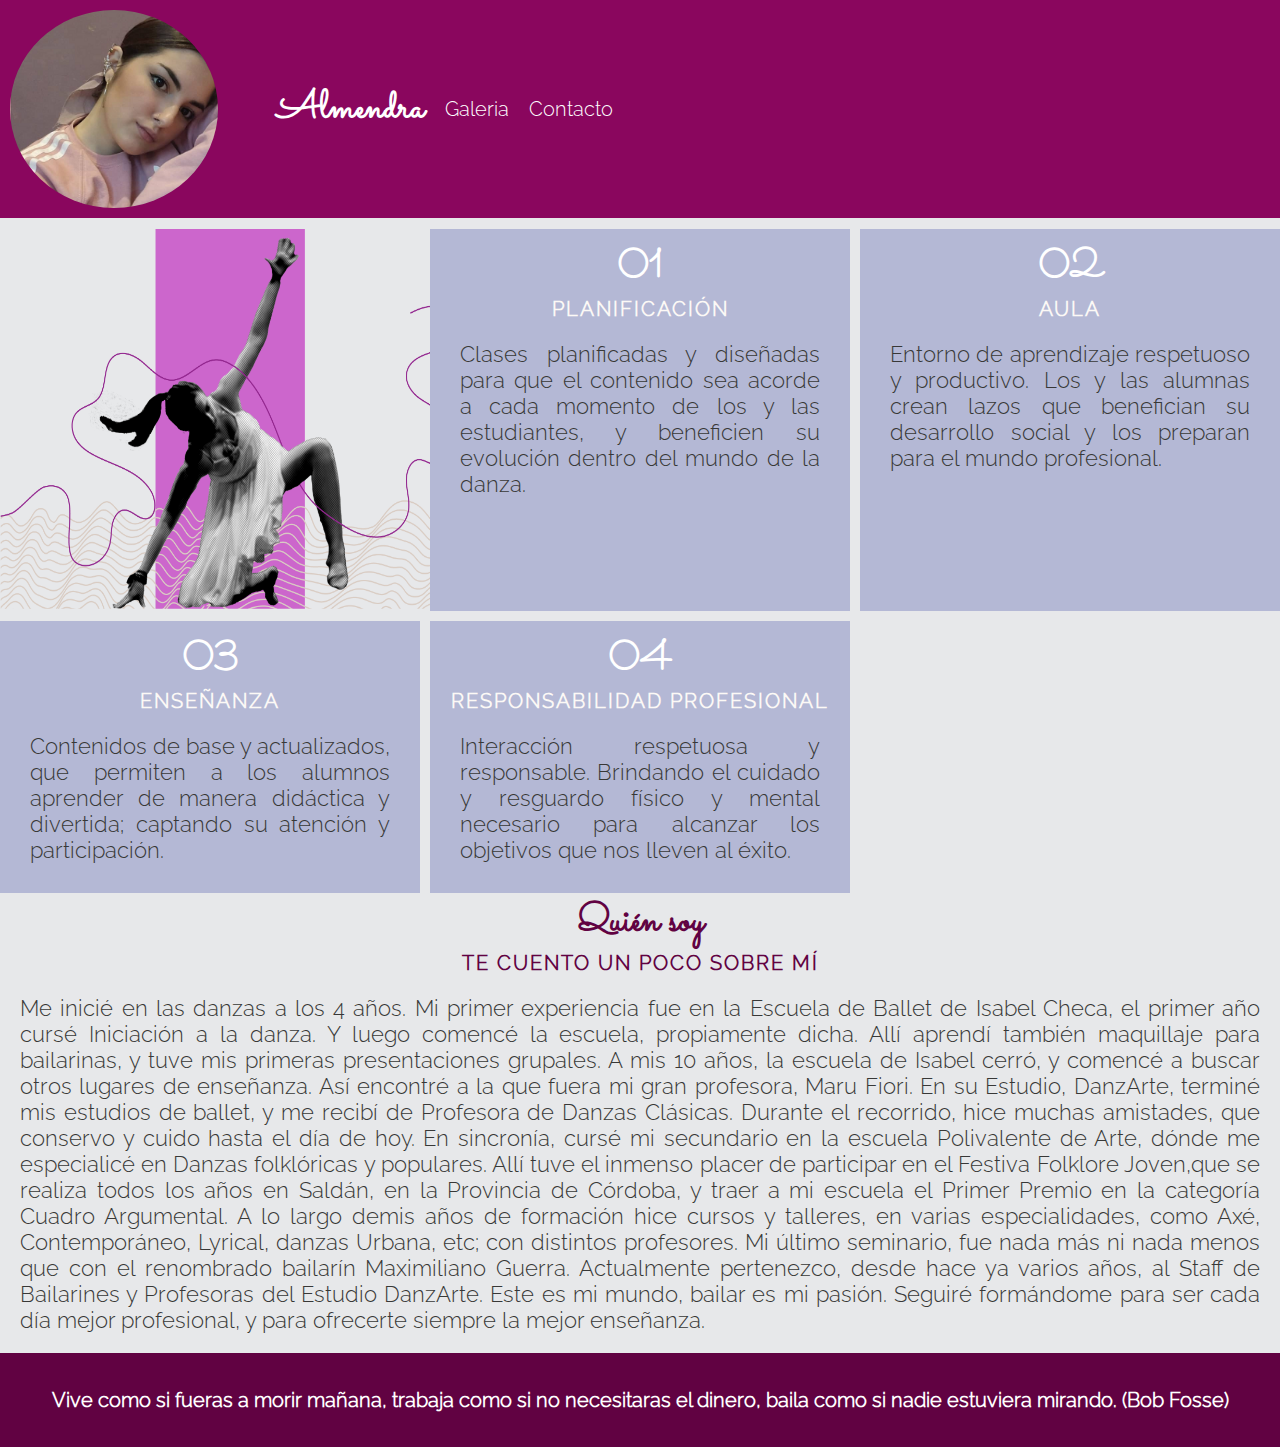
<file: index.html>
<!DOCTYPE html>
<html lang="en">

<head>
    <meta charset="UTF-8">
    <meta http-equiv="X-UA-Compatible" content="IE=edge">
    <meta name="viewport" content="width=device-width, initial-scale=1.0">
    <title>Clases de Danza</title>
    <link rel="preconnect" href="https://fonts.googleapis.com">
    <link rel="preconnect" href="https://fonts.gstatic.com" crossorigin>
    <link href="https://fonts.googleapis.com/css2?family=Sacramento&display=swap" rel="stylesheet">
    <link rel="stylesheet" href="styles.css">
    <link rel="icon" href="imagenes/zapatillas-de-ballet.ico">
</head>

<body>
    <header>
        <nav>
            <ul id="main-menu" class="main-menu">
                <div class="main-menu-item">
                    <img class="imagen-menu" src="imagenes/menu-01.png" alt="imagen">
                    <h1>Almendra</h1>
                </div>
                <li class="main-menu-item">
                    <a href="galeria.html" class="main-menu-link">Galeria</a>
                </li>
                <li class="main-menu-item">
                    <a href="contacto.html" class="main-menu-link">Contacto</a>
                </li>
            </ul>

        </nav>
    </header>
    <br>
    <section class="grid-container">
        <div class="grid-item-foto">
            <div>
                <img id="alme-byn" src="imagenes/alme-byn.png" alt="imagen">
            </div>
        </div>
        <div class="grid-item">
            <div>
                <h2>01</h2>
                <h3>planificación</h3>
                <p>Clases planificadas y diseñadas para que el contenido sea acorde a cada momento de los y las
                    estudiantes, y beneficien su evolución dentro del mundo de la danza.</p>
            </div>
        </div>
        <div class="grid-item">
            <div>
                <h2>02</h2>
                <h3>aula</h3>
                <p>Entorno de aprendizaje respetuoso y productivo. Los y las alumnas crean lazos que benefician su
                    desarrollo social y los preparan para el mundo profesional.</p>
            </div>
        </div>
        <div class="grid-item">
            <div>
                <h2>03</h2>
                <h3>enseñanza</h3>
                <p>Contenidos de base y actualizados, que permiten a los alumnos aprender de manera didáctica y
                    divertida; captando su atención y participación.</p>
            </div>
        </div>
        <div class="grid-item">
            <div>
                <h2>04</h2>
                <h3>responsabilidad profesional</h3>
                <p>Interacción respetuosa y responsable. Brindando el cuidado y resguardo físico y mental necesario para
                    alcanzar los objetivos que nos lleven al éxito.</p>
            </div>

        </div>
    </section>

    <section>
        <div class="bio-container">
            <h2 class="bio">Quién soy</h2>
            <h3 class="bio">Te cuento un poco sobre mí</h3>
            <p>Me inicié en las danzas a los 4 años. Mi primer experiencia
                fue en la Escuela de Ballet de Isabel Checa, el primer año cursé Iniciación a la danza. Y luego
                comencé la escuela, propiamente dicha.
                Allí aprendí también maquillaje para bailarinas, y tuve mis primeras presentaciones grupales.
                A mis 10 años, la escuela de Isabel cerró, y comencé a buscar otros lugares de enseñanza. Así
                encontré a la que fuera mi gran profesora, Maru Fiori.
                En su Estudio, DanzArte, terminé mis estudios de ballet, y me recibí de Profesora de Danzas
                Clásicas.
                Durante el recorrido, hice muchas amistades, que conservo y cuido hasta el día de hoy.
                En sincronía, cursé mi secundario en la escuela Polivalente de Arte, dónde me especialicé en Danzas
                folklóricas y populares.
                Allí tuve el inmenso placer de participar en el Festiva Folklore Joven,que se realiza todos los años
                en Saldán, en la Provincia de Córdoba, y traer a mi escuela el Primer Premio en la categoría Cuadro
                Argumental.
                A lo largo demis años de formación hice cursos y talleres, en varias especialidades, como Axé,
                Contemporáneo, Lyrical,
                danzas Urbana, etc; con distintos profesores.
                Mi último seminario, fue nada más ni nada menos que con el renombrado bailarín Maximiliano Guerra.
                Actualmente pertenezco, desde hace ya varios años, al Staff de Bailarines y Profesoras del Estudio
                DanzArte.
                Este es mi mundo, bailar es mi pasión. Seguiré formándome para ser cada día mejor profesional, y
                para ofrecerte siempre la mejor enseñanza.</p>
        </div>
    </section>
    <footer class="container-footer">
        <div class="item-footer">
            <h4>Vive como si fueras a morir mañana,
                trabaja como si no necesitaras el dinero,
                baila como si nadie estuviera mirando.
                (Bob Fosse)</h4>
        </div>
    </footer>

</body>

</html>
</file>
<file: styles.css>
* {
    margin: 0;
    padding: 0;
}



html {
    font-size: 62.5%;
}

body {
    background-color: rgba(231, 232, 234);

}

@font-face {
    font-family: Amalfi;
    src: url(fonts/Amalfi\ Coast.ttf);
    font-family: Beauty;
    src: url(fonts/Beauty\ in\ the\ Starlight.ttf);    
    font-family: Raleway;
    src: url(fonts/Raleway-Light.ttf);
}



.main-menu {
    list-style: none;
    margin-top: 0;
    margin-bottom: 0;
    padding-left: 0;
    display: flex;
    flex-direction: column;
    align-items: center;
    background-color: rgb(138, 6, 94);

}

@media screen and (min-width:768px) {
    .main-menu {
        flex-direction: row;
    }

}

.imagen-menu {
    border-radius: 50%;
    width: 50%;
    height: 50%;
}

.main-menu-item {
    padding: 1em;
    display: flex;
    justify-content: space-between;
    align-items: center;
}

a:hover {
    color: rgb(97, 2, 66);
}

.main-menu-link {
    color: white;
    font-size: 20px;
    text-transform: capitalize;
    text-decoration: none;
    font-family: Raleway;
}


.grid-container {
    display: grid;
    grid-template-columns: repeat(auto-fit, minmax(360px, 1fr));
    gap: 1rem;
}

.grid-item {
    display: flex;
    background-color: rgb(180, 184, 213);
    border: 0px;
    padding: 1rem;
}

.grid-item-foto {
    display: flex;
    border: 0px;
    align-items: center;
}


h1 {
    font-family: 'Sacramento', cursive;
    color: #fff;
    font-size: 40px;
}

h2 {
    font-size: 4rem;
    font-family: 'Sacramento', cursive;
    color: white;
    text-align: center;
}

h3 {
    font-family: Raleway;
    font-size: 20px;
    color: rgb(252, 249, 246);
    text-transform: uppercase;
    text-align: center;
    letter-spacing: 2px;
}

h4 {
    margin: 0.5rem;
    color: #fff;
    ;
    font-size: 20px;
    font-family: Raleway;
}

p {
    margin: 20px;
    font-family: Raleway;
    font-size: 22px;
    color: rgb(56, 56, 55);
    text-align: justify;
}



#alme-byn {
    margin: 0;
    width: 460px;
    height: 380px;
}


.container-footer {
    position: sticky;
    background-color: rgb(97, 2, 66);
    display: flex;
    align-content: center;
    justify-content: center;
}

.item-footer {
    margin: 30px;
}
.bio{
    color:rgb(97, 2, 66);
}
.bio-container{
    display: flex;
    align-content: flex-start;
    flex-direction: column;
}
</file>
